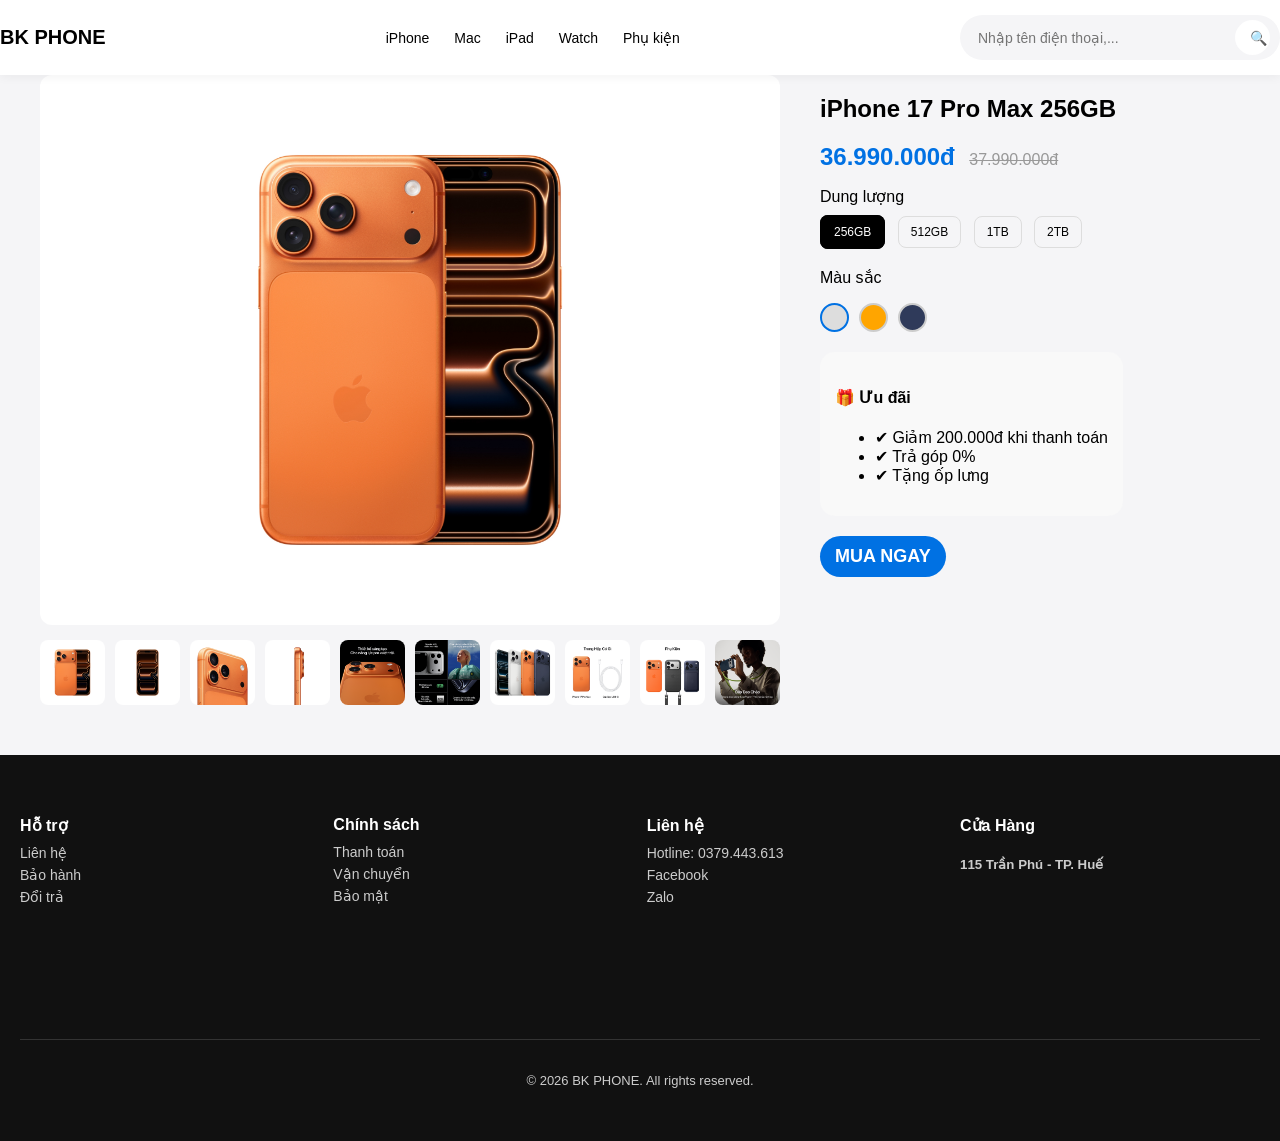
<file: product.html>
<!DOCTYPE html>
<html lang="vi">
<head>
  <meta name="viewport" content="width=device-width, initial-scale=1.0">
  <meta charset="UTF-8">
  <title>BK PHONE - iPhone Đà Nẵng</title>
  <link rel="stylesheet" href="style.css">
</head>

<body>

<!-- HEADER -->
<header class="header">
  <div class="header-container">

    <div class="logo">BK PHONE</div>

    <nav class="nav">
      <a href="#">iPhone</a>
      <a href="#">Mac</a>
      <a href="#">iPad</a>
      <a href="#">Watch</a>
      <a href="#">Phụ kiện</a>
    </nav>

    <div class="search-box">
  <input type="text" placeholder="Nhập tên điện thoại,..." />
  <button>🔍</button>
</div>

  </div>
</header>

<section class="product-detail">
  <div class="product-container">

    <!-- LEFT -->
    <div class="product-left">

      <div class="main-img-box">
        <img src="images/IP17/1.jpeg" id="main-img">
      </div>

      <!-- THUMB -->
      <div class="thumb-list">
        <img src="images/IP17/1.jpeg">
        <img src="images/IP17/2.jpeg">
        <img src="images/IP17/3.jpeg">
        <img src="images/IP17/4.jpeg">
        <img src="images/IP17/5.jpeg">
        <img src="images/IP17/6.jpeg">
        <img src="images/IP17/7.jpeg">
        <img src="images/IP17/8.jpeg">
        <img src="images/IP17/9.jpeg">
        <img src="images/IP17/10.jpeg">
      </div>

    </div>

    <!-- RIGHT -->
    <div class="product-right">

      <h1>iPhone 17 Pro Max 256GB</h1>

      <!-- PRICE -->
      <div class="price-box">
        <span class="new-price">36.990.000đ</span>
        <span class="old-price">37.990.000đ</span>
      </div>

      <!-- STORAGE -->
      <div class="option">
        <p>Dung lượng</p>
        <div class="storage">
          <span class="active">256GB</span>
          <span>512GB</span>
          <span>1TB</span>
          <span>2TB</span>
        </div>
      </div>

      <!-- COLOR -->
      <div class="option">
        <p>Màu sắc</p>
        <div class="colors">
          <span class="color active" style="background:#ddd;"></span>
          <span class="color" style="background:orange;"></span>
          <span class="color" style="background:#2f3a5a;"></span>
        </div>
      </div>

      <!-- ƯU ĐÃI -->
      <div class="promo-box">
        <h4>🎁 Ưu đãi</h4>
        <ul>
          <li>✔ Giảm 200.000đ khi thanh toán</li>
          <li>✔ Trả góp 0%</li>
          <li>✔ Tặng ốp lưng</li>
        </ul>
      </div>

      <!-- BUTTON -->
      <button class="buy-main">MUA NGAY</button>

    </div>

  </div>
</section>


<!-- CHUYỂN ĐỘNG ẢNH -->
<script>
document.querySelectorAll('.thumb-list img').forEach(img => {
  img.onclick = () => {
    document.getElementById('main-img').src = img.src;

    document.querySelectorAll('.thumb-list img')
      .forEach(i => i.classList.remove('active'));

    img.classList.add('active');
  }
});
</script>


<!-- FOOTER -->
<footer class="footer">
  <div class="footer-container">
    <div class="footer-col">
      <h4>Hỗ trợ</h4>
      <p>Liên hệ</p>
      <p>Bảo hành</p>
      <p>Đổi trả</p>
    </div>

    <div class="footer-col">
      <h4>Chính sách</h4>
      <p>Thanh toán</p>
      <p>Vận chuyển</p>
      <p>Bảo mật</p>
    </div>

    <div class="footer-col">
      <h4>Liên hệ</h4>
      <p>Hotline: 0379.443.613</p>
      <p>Facebook</p>
      <p>Zalo</p>
    </div>
    <div class="footer-col map-col">
  <h4>Cửa Hàng</h4>
  <h5>115 Trần Phú - TP. Huế </h5>
  <iframe 
    src="https://www.google.com/maps/embed?pb=!1m18!1m12!1m3!1d3826.470863350983!2d107.58815087576544!3d16.451678529084784!2m3!1f0!2f0!3f0!3m2!1i1024!2i768!4f13.1!3m3!1m2!1s0x3141a14414b93f39%3A0x653a0df5e198de70!2zMTE1IFRy4bqnbiBQaMO6LCBQaMaw4bubYyBWxKluaCwgSHXhur8sIFZp4buHdCBOYW0!5e0!3m2!1svi!2s!4v1774356234163!5m2!1svi!2s"
    height="120px" 
    style="border:0; border-radius:10px;"
    loading="lazy">
  </iframe>
</div>

  </div>

  <div class="footer-bottom">
    <p>© 2026 BK PHONE. All rights reserved.</p>
  </div>
</footer>

</body>
</html>
</file>
<file: style.css>
.header {
  background: black;
  color: rgb(0, 0, 0);
  padding: 12px 0;
  position: sticky;
  top: 0;
  z-index: 1000;
}

.header-container {
  max-width: 1400px;
  margin: auto;
  display: flex;
  align-items: center;
  justify-content: space-between;
}

.hero {
  background: #f5f5f7;
  width: 100%;
}

.hero-container {
  width: 100%;
  max-width: 1400px;
  margin: auto;
  display: flex;
  align-items: center;
  justify-content: space-between;
}

.hero-text h1 {
  font-size: 40px;
  font-weight: bold;
}

.hero-text p {
  margin: 15px 0;
  font-size: 18px;
}

.hero-btn {
  padding: 10px 20px;
  border-radius: 999px;
  border: 1px solid black;
  background: transparent;
  cursor: pointer;
}

.hero::after {
  content: "● ● ● ●";
  display: block;
  text-align: center;
  margin-top: 20px;
  color: #ccc;
}

.hero-img img {
  width: 100%;
  max-width: 100%;
}

.logo {
  font-weight: bold;
  font-size: 20px;
}

.nav {
  display: flex;
  gap: 25px;
}

.nav a {
  color: rgb(0, 0, 0);
  text-decoration: none;
  font-size: 14px;
}

.nav a:hover {
  color: #aaa;
}

.actions span {
  margin-left: 15px;
  cursor: pointer;
}



/* layout chính */
.main-layout {
  max-width: 1400px;
  margin: 0 auto;
  padding: 0 10px;
}

body {
  margin: 0;
  font-family: Arial;
  background: #f5f5f7;
}

/* container */
.container {
  width: 100%;
  max-width: 1200px;
  margin: auto;
  padding: 0 10px;
}

/* header */
.header {
  background: white;
  padding: 15px 0;
  box-shadow: 0 2px 10px rgba(0,0,0,0.05);
  position: sticky;
  top: 0;
  z-index: 100;
}

.logo {
  display: inline-block;
}

.search {
  float: right;
  padding: 8px;
}

/* banner */
.banner {
  text-align: center;
  padding: 50px 0;
}

.banner h2 {
  font-size: 30px;
}

/* card */
.card {
  background: white;
  padding: 20px;
  border-radius: 16px;
  text-align: center;
  transition: 0.3s;
}

.card:hover {
  transform: translateY(-5px);
  box-shadow: 0 10px 25px rgba(0,0,0,0.1);
}

.card img {
  width: 100%;
  height: 200px;
  object-fit: contain;
}

.card h3 {
  font-size: 14px;
  min-height: 40px; /* QUAN TRỌNG: giữ đều chiều cao */
}

.price {
  font-size: 16px;
}

.price {
  color: red;
  font-weight: bold;
}

button {
  background: black;
  color: white;
  padding: 10px;
  border: none;
  border-radius: 8px;
  cursor: pointer;
  font-size: 14px;
}

/* footer */
.footer {
  text-align: center;
  padding: 20px;
  background: white;
  margin-top: 40px;
}
/* giảm giá */
.badge {
  position: absolute;
  background: red;
  color: white;
  padding: 5px 10px;
  border-radius: 10px;
  top: 10px;
  left: 10px;
  font-size: 12px;
}

button {
  background: black;
  color: white;
  padding: 10px 15px;
  border-radius: 999px;
  transition: 0.3s;
}

button:hover {
  background: #333;
}

.section-title {
  margin: 40px 0 10px;
  font-size: 22px;
  font-weight: bold;
}

.grid {
  display: grid;
  grid-template-columns: repeat(4, 1fr);
  gap: 20px;
}
.section-title {
  text-align: center;
  margin: 40px 0 20px;
}


.storage {
min-height: 30px;
}

.storage span {
  border: 1px solid #ddd;
  padding: 5px 10px;
  border-radius: 8px;
  font-size: 12px;
  cursor: pointer;
  transition: 0.2s;
}

/* hover */
.storage span:hover {
  border-color: black;
}

/* chọn */
.storage span.active {
  background: black;
  color: white;
  border-color: black;
}

/* FOOTER */
.footer {
  background: #111;
  color: #ccc;
  margin-top: 50px;
  padding-top: 40px;
}

.footer-container {
  max-width: 1400px;
  margin: auto;
  display: grid;
  grid-template-columns: repeat(4, 1fr);
  gap: 30px;
}

.footer-col h3,
.footer-col h4 {
  color: white;
  margin-bottom: 10px;
}

.footer-col p {
  font-size: 14px;
  margin: 6px 0;
  cursor: pointer;
}

.footer-col p:hover {
  color: white;
}

/* bottom */
.footer-bottom {
  text-align: center;
  padding: 20px;
  border-top: 1px solid #333;
  margin-top: 20px;
  font-size: 13px;
}

/* product */

.product-container {
  max-width: 1200px;
  margin: auto;
  display: flex;
  gap: 40px;
}

/* LEFT */
.main-img-box {
  width: 740px;
  height: 550px;
  background: #ffffff;
  border-radius: 12px;

  display: flex;
  align-items: center;
  justify-content: center;
}

.main-img-box img {
  max-width: 100%;
  max-height: 100%;

}

.thumb-list {
  display: flex;
  gap: 10px;
  justify-content: center; /* căn giữa */
  margin-top: 15px;
}

.thumb-list img {
  width: 65px;
  height: 65px;
  object-fit: cover;   /* fix ảnh lệch */
  border-radius: 8px;
  cursor: pointer;
}
.thumb-list img.active {
  border: 2px solid #1482ff;
}

/* RIGHT */
.product-right h1 {
  font-size: 24px;
}

.price-box {
  margin: 10px 0;
}

.new-price {
  color: #0071e3;
  font-size: 24px;
  font-weight: bold;
}

.old-price {
  text-decoration: line-through;
  margin-left: 10px;
  color: #999;
}

/* OPTION */
.storage span {
  border: 1px solid #ddd;
  padding: 8px 12px;
  margin-right: 8px;
  border-radius: 8px;
  cursor: pointer;
}

.storage .active {
  border: 2px solid #0071e3;
}

.colors {
  display: flex;
  gap: 10px;
}

.color {
  width: 25px;
  height: 25px;
  border-radius: 50%;
  border: 2px solid #ccc;
}

.color.active {
  border: 2px solid #0071e3;
}

/* PROMO */
.promo-box {
  background: #f9f9f9;
  padding: 15px;
  border-radius: 15px;
  margin: 20px 0;
}

/* BUTTON */
.buy-main {
  background: #0071e3;
  font-weight: bold;
  font-size: 18px;
  transition: 0.2s;
}

.buy-main:hover {
  transform: scale(1.03);
}

.card {
  background: white;
  padding: 12px;
  border-radius: 16px;
  text-align: center;
  display: flex;
  flex-direction: column;
  justify-content: space-between;
  transition: 0.3s;
}

/*MOBILE */ 

@media (max-width: 768px) {
  .card {
    min-height: auto;
  }
}

@media (max-width: 768px) {
  .grid {
    display: grid !important;
    grid-template-columns: repeat(2, 1fr) !important;
    gap: 10px;
  }
}

@media (max-width: 768px) {

  .storage span {
    padding: 4px 8px;
    font-size: 12px;
    margin: 2px;
  }

  .card button {
    margin-right: 20px;
    padding: 8px;
    font-size: 13px;
    border-radius: 20px;
  }

  .card h3 {
    font-size: 14px;
  }

  .price {
    margin: 10px;
    font-size: 14px;
  }

  .card {
    padding: 10px;
    border-radius: 12px;
  }

  .card img {
    width: 100%;
    max-height: 140px;
    object-fit: contain;
  }
  .buy-main {
    position: fixed;
    bottom: 10px;
    left: 10px;
    right: 10px;
    z-index: 999;
  }

  .nav {
    display: none;
  }

  .product-left,
  .product-right {
    width: 100%;
  }

  .main-img-box {
    width: 100%;
    height: auto;
  }

  .main-img-box img {
    width: 100%;
  }

  .thumb-list {
    justify-content: center;
    flex-wrap: wrap;
  }

}

@media (max-width: 768px) {

  .footer-container {
    grid-template-columns: repeat(2, 1fr);
    gap: 20px;
  }

  .footer-col {
    font-size: 13px;
  }

  /* map xuống dòng riêng */
  .footer-col iframe {
    width: 100%;
    height: 150px;
  }

}

.footer-container {
  text-align: left;
}


/* ===== SEARCH BAR ===== */
.search-box {
  display: flex;
  align-items: center;
  background: #f5f5f7;
  border-radius: 999px;
  padding: 5px 10px;
  width: 300px;
}

.search-box input {
  border: none;
  outline: none;
  background: transparent;
  flex: 1;
  padding: 8px;
  font-size: 14px;
}

.search-box button {
  background: #ffffff;
  border: none;
  border-radius: 50%;
  width: 35px;
  height: 35px;
  color: white;
  cursor: pointer;
}

@media (max-width: 768px) {
  .search-box {
    width: 100%;
    margin-top: 10px;
  }

  .header-container {
    flex-direction: column;
    align-items: flex-start;
    gap: 10px;
  }
}


/* ===== CONTACT FLOAT ===== */
.contact-fixed {
  position: fixed;
  bottom: 20px;
  right: 20px;
  display: flex;
  flex-direction: column;
  gap: 12px;
  z-index: 999;
}

.contact-fixed a {
  width: 50px;
  height: 50px;
  border-radius: 50%;
  background: white;
  display: flex;
  align-items: center;
  justify-content: center;
  box-shadow: 0 4px 10px rgba(0,0,0,0.2);
  transition: 0.3s;
}

.contact-fixed img {
  width: 28px;
}

.contact-fixed a:hover {
  transform: scale(1.1);
}
</file>
